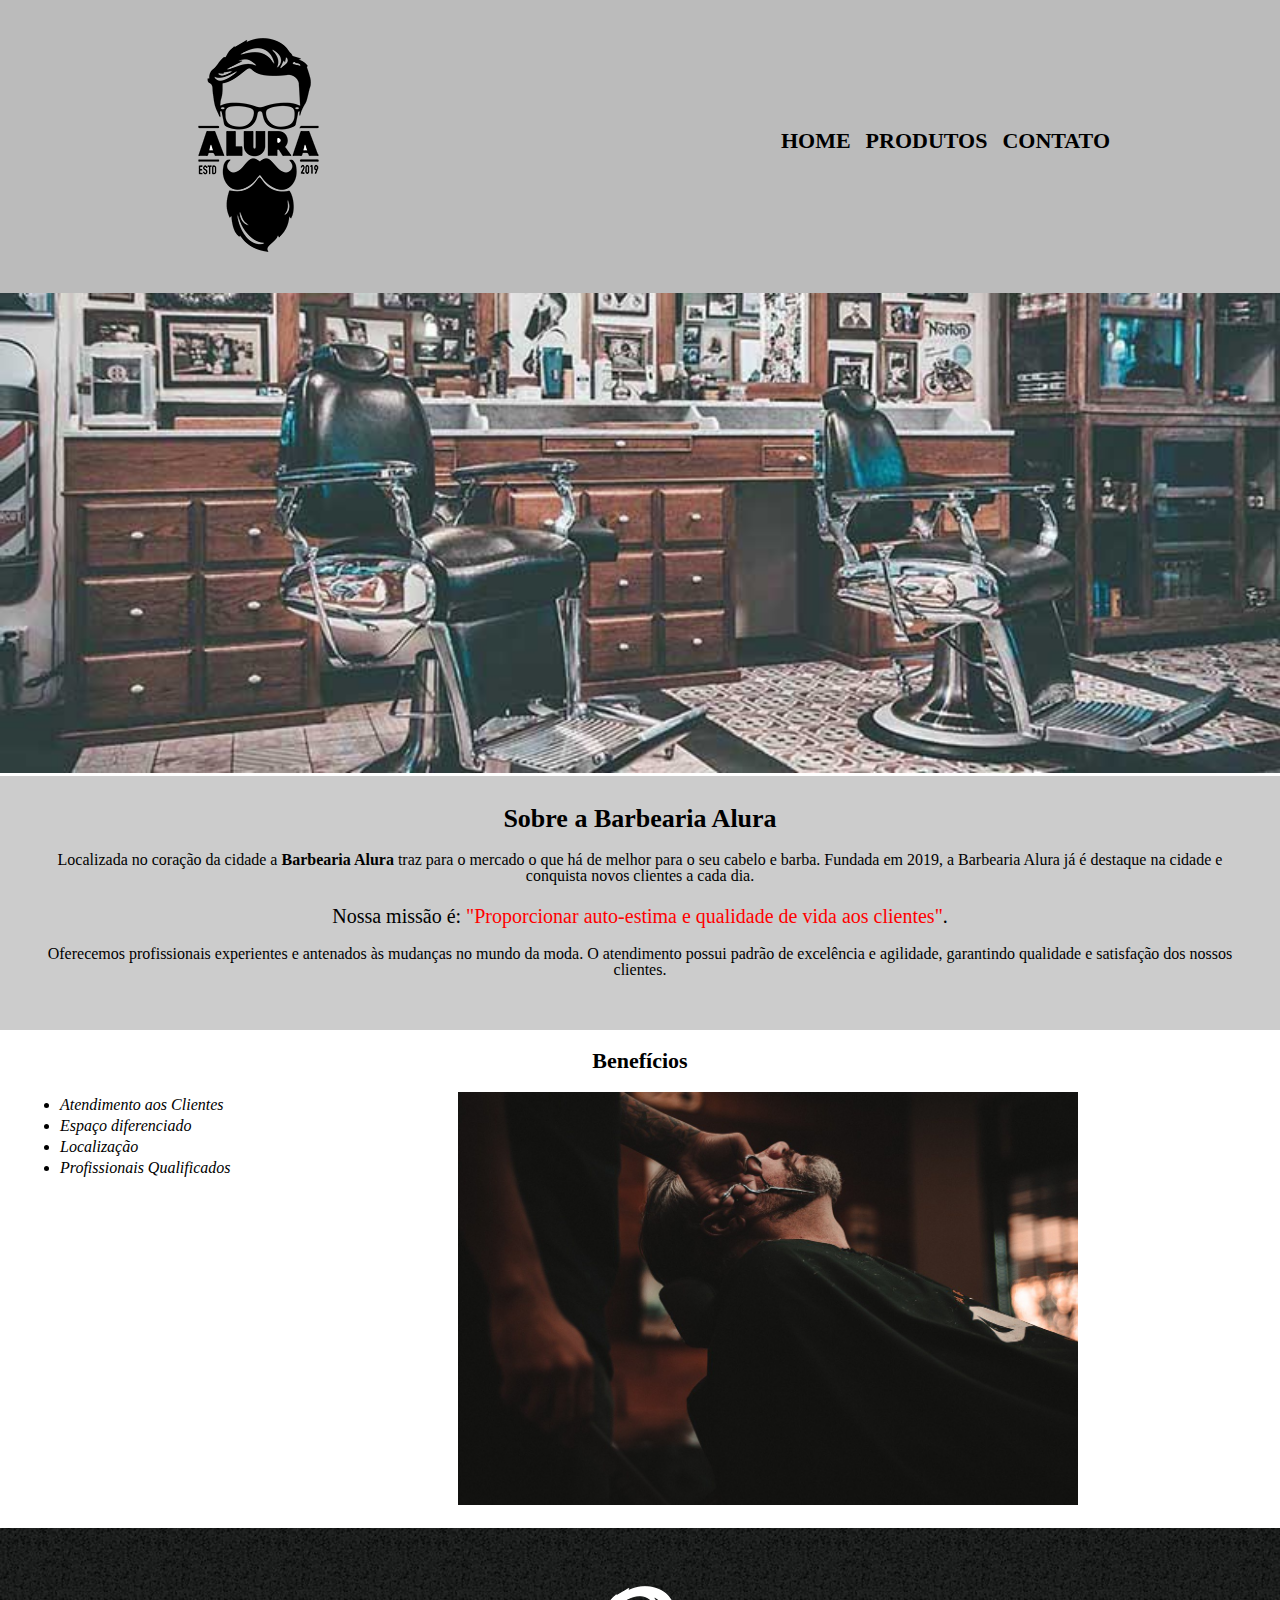
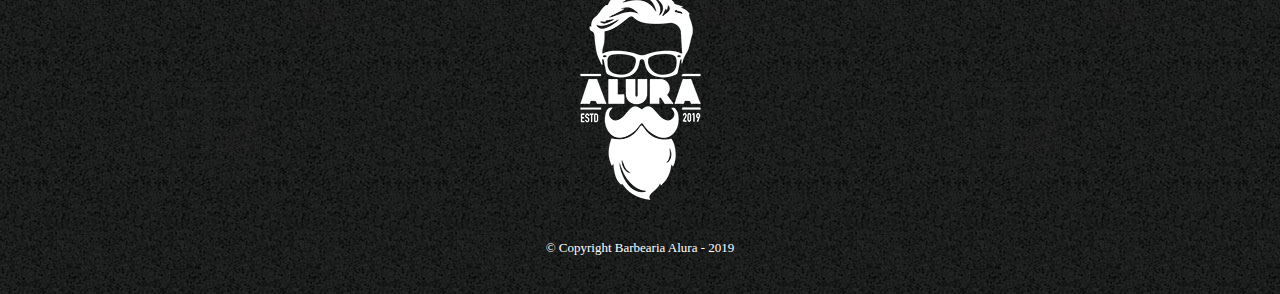
<file: index.html>
<!DOCTYPE html>
<html lang="pt-br">
    <head>
        <meta charset="UTF-8">
        <meta http-equiv="X-UA-Compatible" content="IE=edge">
        <meta name="viewport" content="width=device-width, initial-scale=1.0">
        <title>Barbearia Alura</title>

        <!-- Reset CSS -->
        <link rel="stylesheet" href="css/reset.css">

        <!-- CSS -->
        <link rel="stylesheet" href="css/style-home.css">
    </head>
    <body>
        <header>

            <div class="caixa">
                <h1><img src="img/produtos/logo.png"></h1>
            
                <nav>
                    <ul class="lista-menu">
                        <li><a href="index.html">Home</a></li>
                        <li><a href="produtos.html">Produtos</a></li>
                        <li><a href="contato.html">Contato</a></li>
                    </ul>
                </nav>
            </div>

        </header>

        <img src="img/index/banner.jpg" alt="Imagem da Barbearia Alura" id="banner">

        <div class="principal">
            <h2 class="titulo-centralizado">Sobre a Barbearia Alura</h2>

            <p class="texto-centralizado">Localizada no coração da cidade a <span>Barbearia Alura</span> traz para o mercado o que há de melhor para o seu cabelo e barba. Fundada em 2019, a Barbearia Alura já é destaque na cidade e conquista novos clientes a cada dia.</p>
            <p id="missao-centralizada"><em>Nossa missão é: <strong>"Proporcionar auto-estima e qualidade de vida aos clientes"</strong>.</em></p>
            <p class="texto-centralizado">Oferecemos profissionais experientes e antenados às mudanças no mundo da moda. O atendimento possui padrão de excelência e agilidade, garantindo qualidade e satisfação dos nossos clientes.</p>
        </div>

        <div class="beneficios">
            <h3 class="titulo-centralizado">Benefícios</h3>

            <ul>
                <li class="items">Atendimento aos Clientes</li>
                <li class="items">Espaço diferenciado</li>
                <li class="items">Localização</li>
                <li class="items">Profissionais Qualificados</li>
            </ul>

            <img src="img/index/beneficios.jpg" alt="Imagem ilustrando os benefícios" class="imagem-beneficios">
        </div>

        <footer>
            <img src="img/produtos/logo-branco.png" alt="Logo da Barbearia Alura">
            <p class="copyright">&copy; Copyright Barbearia Alura - 2019</p>
        </footer>
    </body>
</html>
</file>
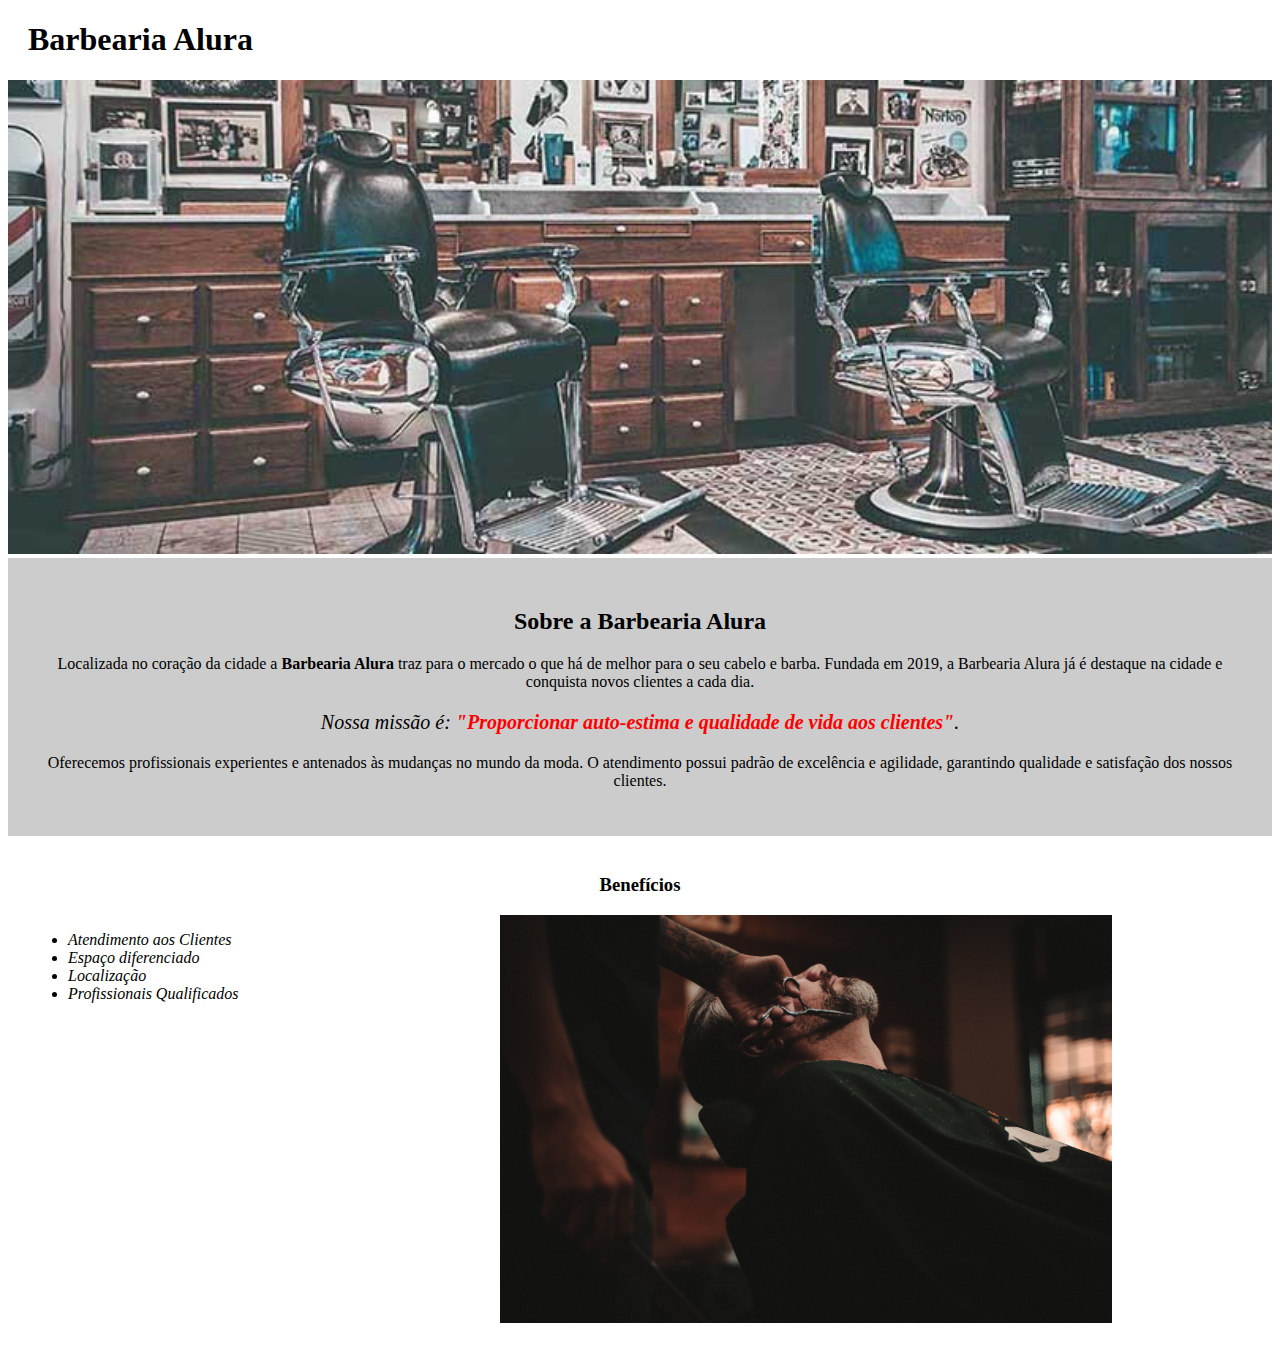
<file: barbearia_alura.html>
<!DOCTYPE html>
<html lang="pt-br">
    <head>
        <meta charset="UTF-8">
        <meta http-equiv="X-UA-Compatible" content="IE=edge">
        <meta name="viewport" content="width=device-width, initial-scale=1.0">
        <title>Barbearia Alura</title>

        <!-- CSS -->
        <link rel="stylesheet" href="css/barberia_alura.css">
    </head>
    <body>

        <header class="titulo-principal">
            <h1>Barbearia Alura</h1>
        </header>

        <img src="img/banner.jpg" alt="Imagem da Barbearia Alura" id="banner">

        <div class="principal">
            <h2 class="titulo-centralizado">Sobre a Barbearia Alura</h2>

            <p class="texto-centralizado">Localizada no coração da cidade a <strong>Barbearia Alura</strong> traz para o mercado o que há de melhor para o seu cabelo e barba. Fundada em 2019, a Barbearia Alura já é destaque na cidade e conquista novos clientes a cada dia.</p>
            <p id="missao-centralizada"><em>Nossa missão é: <strong>"Proporcionar auto-estima e qualidade de vida aos clientes"</strong>.</em></p>
            <p class="texto-centralizado">Oferecemos profissionais experientes e antenados às mudanças no mundo da moda. O atendimento possui padrão de excelência e agilidade, garantindo qualidade e satisfação dos nossos clientes.</p>
        </div>

        <div class="beneficios">
            <h3 class="titulo-centralizado">Benefícios</h3>

            <ul>
                <li class="items">Atendimento aos Clientes</li>
                <li class="items">Espaço diferenciado</li>
                <li class="items">Localização</li>
                <li class="items">Profissionais Qualificados</li>
            </ul>

            <img src="img/beneficios.jpg" alt="Imagem ilustrando os benefícios" class="imagem-beneficios">
        </div>
    </body>
</html>
</file>
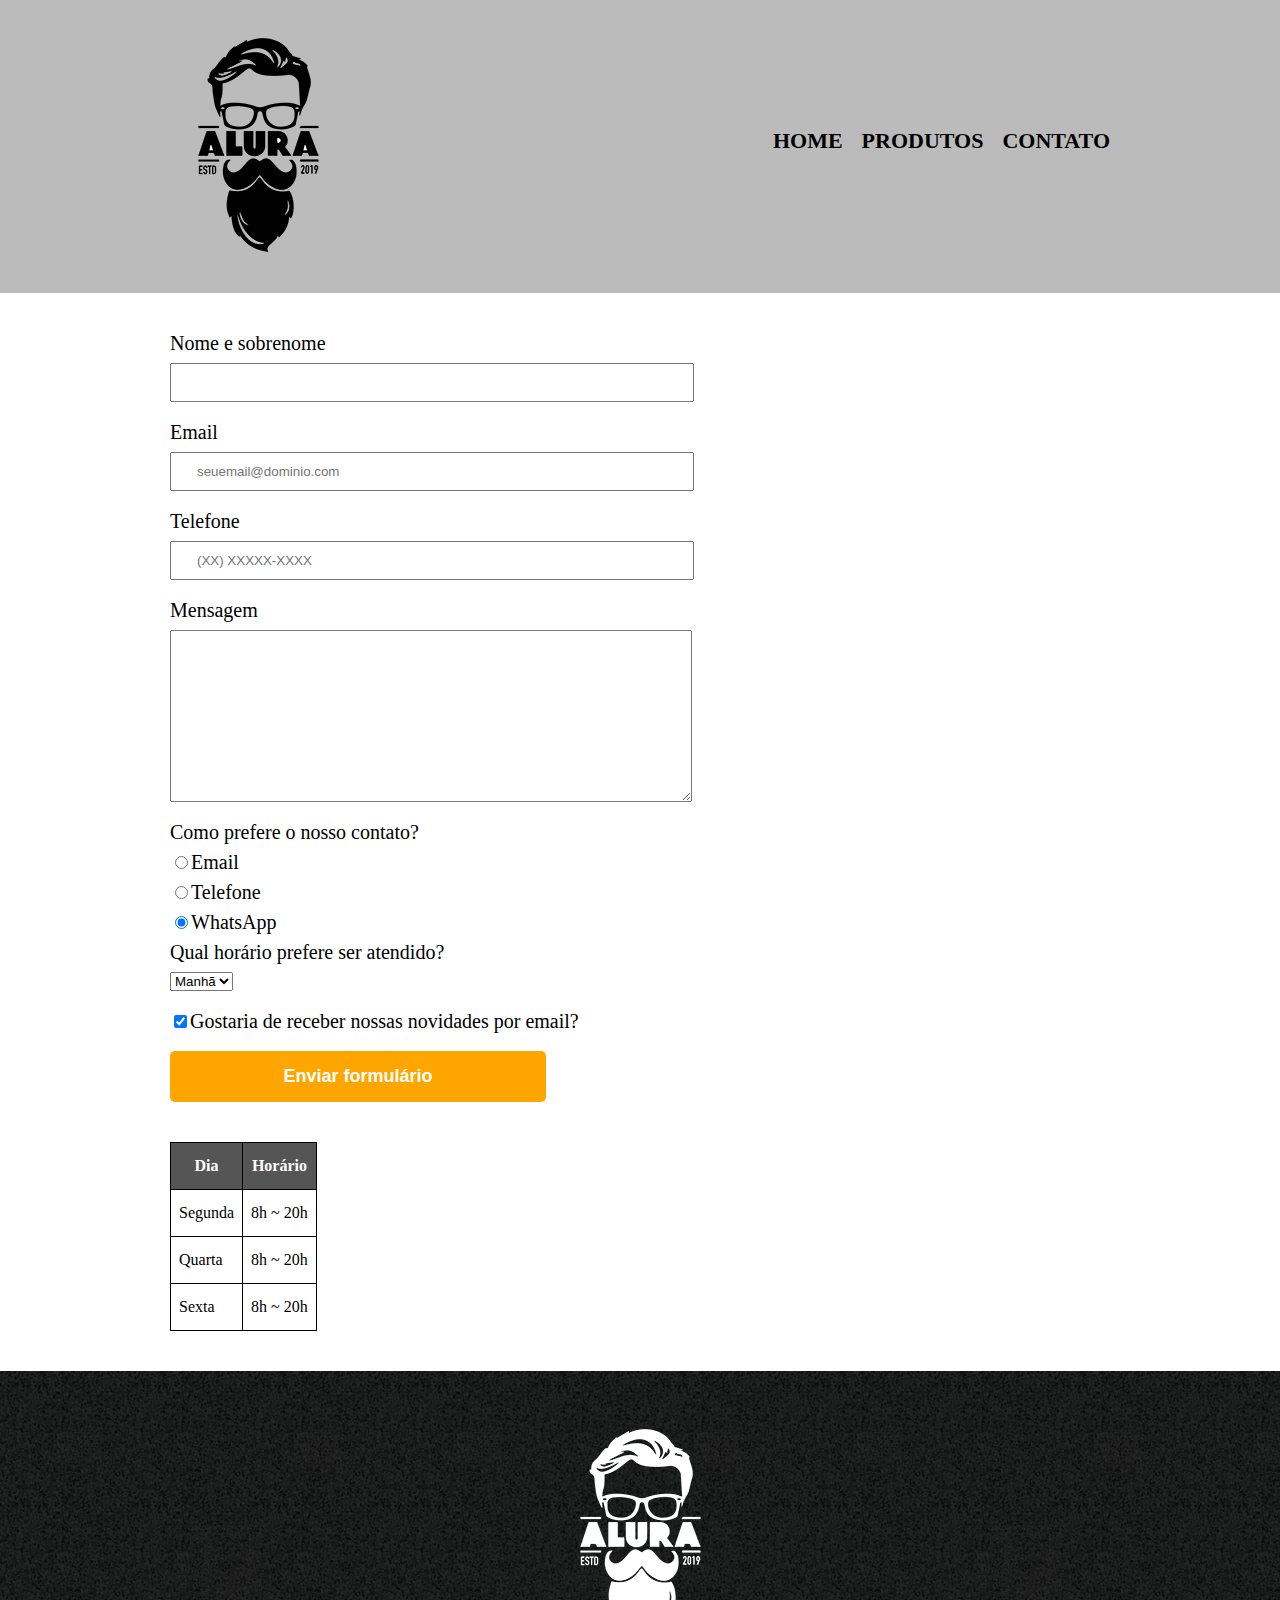
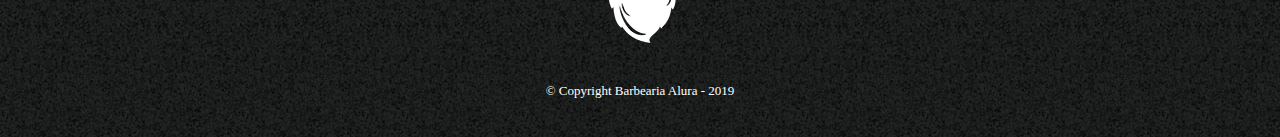
<file: contato.html>
<!DOCTYPE html>
<html lang="pt-br">
    <head>
        <meta charset="UTF-8">
        <meta http-equiv="X-UA-Compatible" content="IE=edge">
        <meta name="viewport" content="width=device-width, initial-scale=1.0">
        <title>Contato - Barbearia Alura</title>

        <!-- Reset CSS -->
        <link rel="stylesheet" href="css/reset.css">

        <!-- CSS -->
        <link rel="stylesheet" href="css/style.css">
    </head>
    <body>
        <header>

            <div class="caixa">
            <img src="img/produtos/logo.png" alt="Logo da Barbearia Alura">
            
                <nav>
                    <ul>
                        <li><a href="index.html">Home</a></li>
                        <li><a href="produtos.html">Produtos</a></li>
                        <li><a href="contato.html">Contato</a></li>
                    </ul>
                </nav>
            </div>

        </header>

        <main>
            <form>
                <label for="nome-sobrenome">Nome e sobrenome</label>
                <input type="text" id="nome-sobrenome" class="input-padrao" required>

                <label for="email">Email</label>
                <input type="email" id="email" class="input-padrao" required placeholder="seuemail@dominio.com">

                <label for="telefone">Telefone</label>
                <input type="tel" id="telefone" class="input-padrao" required placeholder="(XX) XXXXX-XXXX">

                <label for="mensagem">Mensagem</label>
                <textarea cols="70" rows="10" id="mensagem" class="input-padrao" required></textarea>

                <fieldset>

                    <legend>Como prefere o nosso contato?</legend>
                    <label for="radio-email"><input type="radio" name="contato" value="email" id="radio-email">Email</label>
                    
                    <label for="radio-telefone"><input type="radio" name="contato" value="telefone" id="radio-telefone">Telefone</label>
                
                    <label for="radio-whatsapp"><input type="radio" name="contato" value="whatsapp" id="radio-whatsapp" checked>WhatsApp</label>
                    
                </fieldset>

                <fieldset>
                    <legend>Qual horário prefere ser atendido?</legend>
                    <select>
                        <option>Manhã</option>
                        <option>Tarde</option>
                        <option>Noite</option>
                    </select>
                </fieldset>

                <label class="checkbox"><input type="checkbox" checked>Gostaria de receber nossas novidades por email?</label>


                <input type="submit" value="Enviar formulário" class="enviar">
            </form>

            <table>
                <thead>
                    <tr>
                        <th>Dia</th>
                        <th>Horário</th>
                    </tr>
                </thead>
                <tbody>
                    <tr>
                        <td>Segunda</td>
                        <td>8h ~ 20h</td>
                    </tr>
                    <tr>
                        <td>Quarta</td>
                        <td>8h ~ 20h</td>
                    </tr>
                    <tr>
                        <td>Sexta</td>
                        <td>8h ~ 20h</td>
                    </tr>
                </tbody>
            </table>

        </main>

        <footer>
            <img src="img/produtos/logo-branco.png" alt="Logo da Barbearia Alura">
            <p class="copyright">&copy; Copyright Barbearia Alura - 2019</p>
        </footer>
    </body>
</html>
</file>
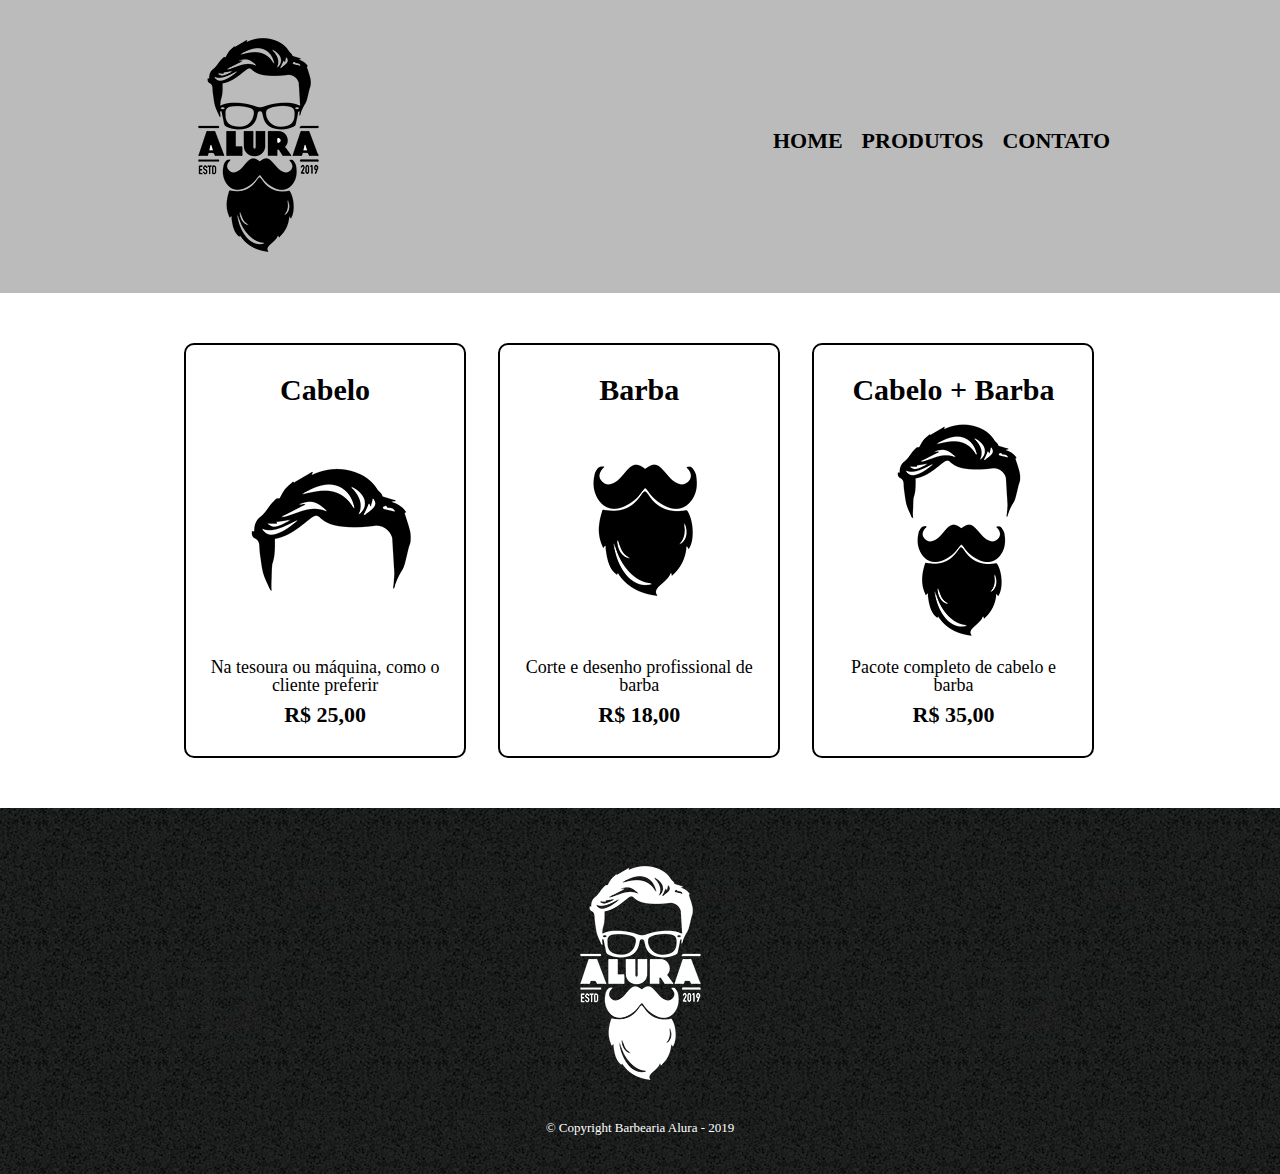
<file: produtos.html>
<!DOCTYPE html>
<html lang="pt-br">
    <head>
        <meta charset="UTF-8">
        <meta http-equiv="X-UA-Compatible" content="IE=edge">
        <meta name="viewport" content="width=device-width, initial-scale=1.0">
        <title>Produtos - Barbearia Alura</title>

        <!-- Reset CSS -->
        <link rel="stylesheet" href="css/reset.css">

        <!-- CSS -->
        <link rel="stylesheet" href="css/style.css">
    </head>
    <body>
        <header>

            <div class="caixa">
            <img src="img/produtos/logo.png">
            
                <nav>
                    <ul>
                        <li><a href="index.html">Home</a></li>
                        <li><a href="produtos.html">Produtos</a></li>
                        <li><a href="contato.html">Contato</a></li>
                    </ul>
                </nav>
            </div>

        </header>
        <main>
            <ul class="produtos">
                <li>
                    <h2>Cabelo</h2>
                    <img src="img/produtos/cabelo.jpg" alt="Ilustração de uma cabelo">
                    <p class="produto-descricao">Na tesoura ou máquina, como o cliente preferir</p>
                    <p class="produto-preco">R$ 25,00</p>
                </li>
                <li>
                    <h2>Barba</h2>
                    <img src="img/produtos/barba.jpg" alt="Ilustração de uma barba">
                    <p class="produto-descricao">Corte e desenho profissional de barba</p>
                    <p class="produto-preco">R$ 18,00</p>
                </li>
                <li>
                    <h2>Cabelo + Barba</h2>
                    <img src="img/produtos/cabelo+barba.jpg" alt="Ilustração de uma barba e um cabelo">
                    <p class="produto-descricao">Pacote completo de cabelo e barba</p>
                    <p class="produto-preco">R$ 35,00</p>
                </li>
            </ul>
        </main>

        <footer>
            <img src="img/produtos/logo-branco.png" alt="Logo da Barbearia Alura">
            <p class="copyright">&copy; Copyright Barbearia Alura - 2019</p>
        </footer>
    </body>
</html>
</file>
<file: css/style-home.css>
header {
    background: #BBBBBB;
    padding: 20px 0;
}

.caixa {
    position: relative;
    width: 940px;
    margin: 0 auto;
}

nav {
    position: absolute;
    top: 110px;
    right: 0px;
}

.lista-menu {
    display: flex;
}

nav li {
    display: inline;
    margin: 0 0 0 15px;
}

nav a {
    color: #000000;
    font-size: 22px;
    font-weight: bold;
    text-decoration: none;
    text-transform: uppercase; 
}

nav a:hover {
    color: #C78C19;
}

#banner {
    width: 100%;
}


.principal {
    background: #CCCCCC;
    padding: 30px;
}

h2 {
    font-size: 26px;
    font-weight: bold;
}

.titulo-centralizado {
    text-align: center;
    margin-bottom: 20px;
}

.texto-centralizado {
    text-align: center;
    margin-bottom: 22px;
}

span {
    font-weight: bold;
}

#missao-centralizada {
    font-size: 20px;
    text-align: center;
    margin: 20px;
}

em strong {
    color: red;
}


.beneficios {
    background: #FFFFFF;
    padding: 20px;
}

h3 {
    font-size: 22px;
    font-weight: bold;
}


ul{
    display: inline-block;
    vertical-align: top;
    width: 20%;
    margin-right: 15%;
}


.items {
    font-style: italic;
    list-style-type: disc;
    margin: 5px;
    margin-left: 40px;

}


.imagem-beneficios {
    width: 50%;
}

footer {
    text-align: center;
    background: url("/img/produtos/bg.jpg");
    padding: 40px 0;
}

.copyright {
    color:white;
    font-size: 13px;
    margin-top: 20px;
}

footer {
    text-align: center;
    background: url("/img/produtos/bg.jpg");
    padding: 40px 0;
}

.copyright {
    color:white;
    font-size: 13px;
    margin-top: 20px;
}
</file>
<file: css/barberia_alura.css>
/* ===============
    Aumenta o espa-
    çamento inerno
    à esquerda    
   =============== */
.titulo-principal {
    padding-left: 20px;
}

/* ===============
    Largura definida 
    em 100%   
   =============== */

#banner {
    width: 100%;
}

/* ===============
    Formatação da
    seção principal    
   =============== */

.principal {
    background: #CCCCCC;
    padding: 30px;
}

/* ===============
    Deixa o título
    centralizado
   =============== */

.titulo-centralizado {
    text-align: center;
}

/* ===============
    Centraliza o 
    texto do parágrafo
   =============== */

.texto-centralizado {
    text-align: center;
}

/* ===============
    Centraliza o 
    texto da missao
   =============== */

#missao-centralizada {
    font-size: 20px;
    text-align: center;
}

/* ===============
    Cor do texto
    mudada para 
    vermelho
   =============== */

em strong {
    color: red;
}

/* ===============
    Formatação da
    seção benefícios
   =============== */

.beneficios {
    background: #FFFFFF;
    padding: 20px;
}

/* ===============
    Formatação da
    lista não ordenada
   =============== */

ul{
    display: inline-block;
    vertical-align: top;
    width: 20%;
    margin-right: 15%;
}

/* ===============
    Deixa os itens
    da lista em itálico
   =============== */

.items {
    font-style: italic;
}

/* ===============
    Aumenta a largura
    da imagem
   =============== */

.imagem-beneficios {
    width: 50%;
}
</file>
<file: css/style.css>
header {
    background: #BBBBBB;
    padding: 20px 0;
}

.caixa {
    position: relative;
    width: 940px;
    margin: 0 auto;
}

nav {
    position: absolute;
    top: 110px;
    right: 0px;
}

nav li {
    display: inline;
    margin: 0 0 0 15px;
}

nav a {
    color: #000000;
    font-size: 22px;
    font-weight: bold;
    text-decoration: none;
    text-transform: uppercase; 
}

nav a:hover {
    color: #C78C19;
}

.produtos {
    width: 940px;
    margin: 0 auto;
    padding: 50px 0;    
}

.produtos li {
    display: inline-block;
    text-align: center;
    width: 30%;
    vertical-align: top;
    margin: 0 1.5%;
    padding: 30px 20px;
    box-sizing: border-box;
    border: 2px solid black;
    border-radius: 10px;
}

.produtos li:hover {
    border-color: #C78C19;
}

.produtos li:active {
    color: #088C19;
}

.produtos li:hover h2 {
    font-size: 34px;
}

.produtos h2 {
    font-size: 30px;
    font-weight: bold;
}

.produto-descricao {
    font-size: 18px;
}

.produto-preco {
    font-size: 22px;
    font-weight: bold;
    padding: 10px 0 0;
}

footer {
    text-align: center;
    background: url("/img/produtos/bg.jpg");
    padding: 40px 0;
}

.copyright {
    color:white;
    font-size: 13px;
    margin-top: 20px;
}

main {
    width: 940px;
    margin: 0 auto;
}

form {
    margin: 40px 0;
}

form label, form legend {
    display: block;
    font-size: 20px;
    margin: 0 0 10px;
}

.input-padrao {
    display: block;
    margin: 0 0 20px;
    padding: 10px 25px;
    width: 50%;
}

.checkbox {
    margin: 20px 0; 
}

.enviar {
    width: 40%;
    padding: 15px 0;
    background: orange;
    color: white;
    font-weight: bold;
    font-size: 18px;
    border: none;
    border-radius: 5px;
    transition: 0.4s background;
    cursor: pointer;
}

.enviar:hover {
    background: darkorange;
}

.enviar:active {
    transform: scale(0.98);
 }

 table {
    margin: 20px 0 40px;
 }

 thead {
    background: #555555;
    color:white;
    font-weight: bold;
 }

 td, th {
    border: 1px solid black;
    padding: 15px 8px;
}
</file>
